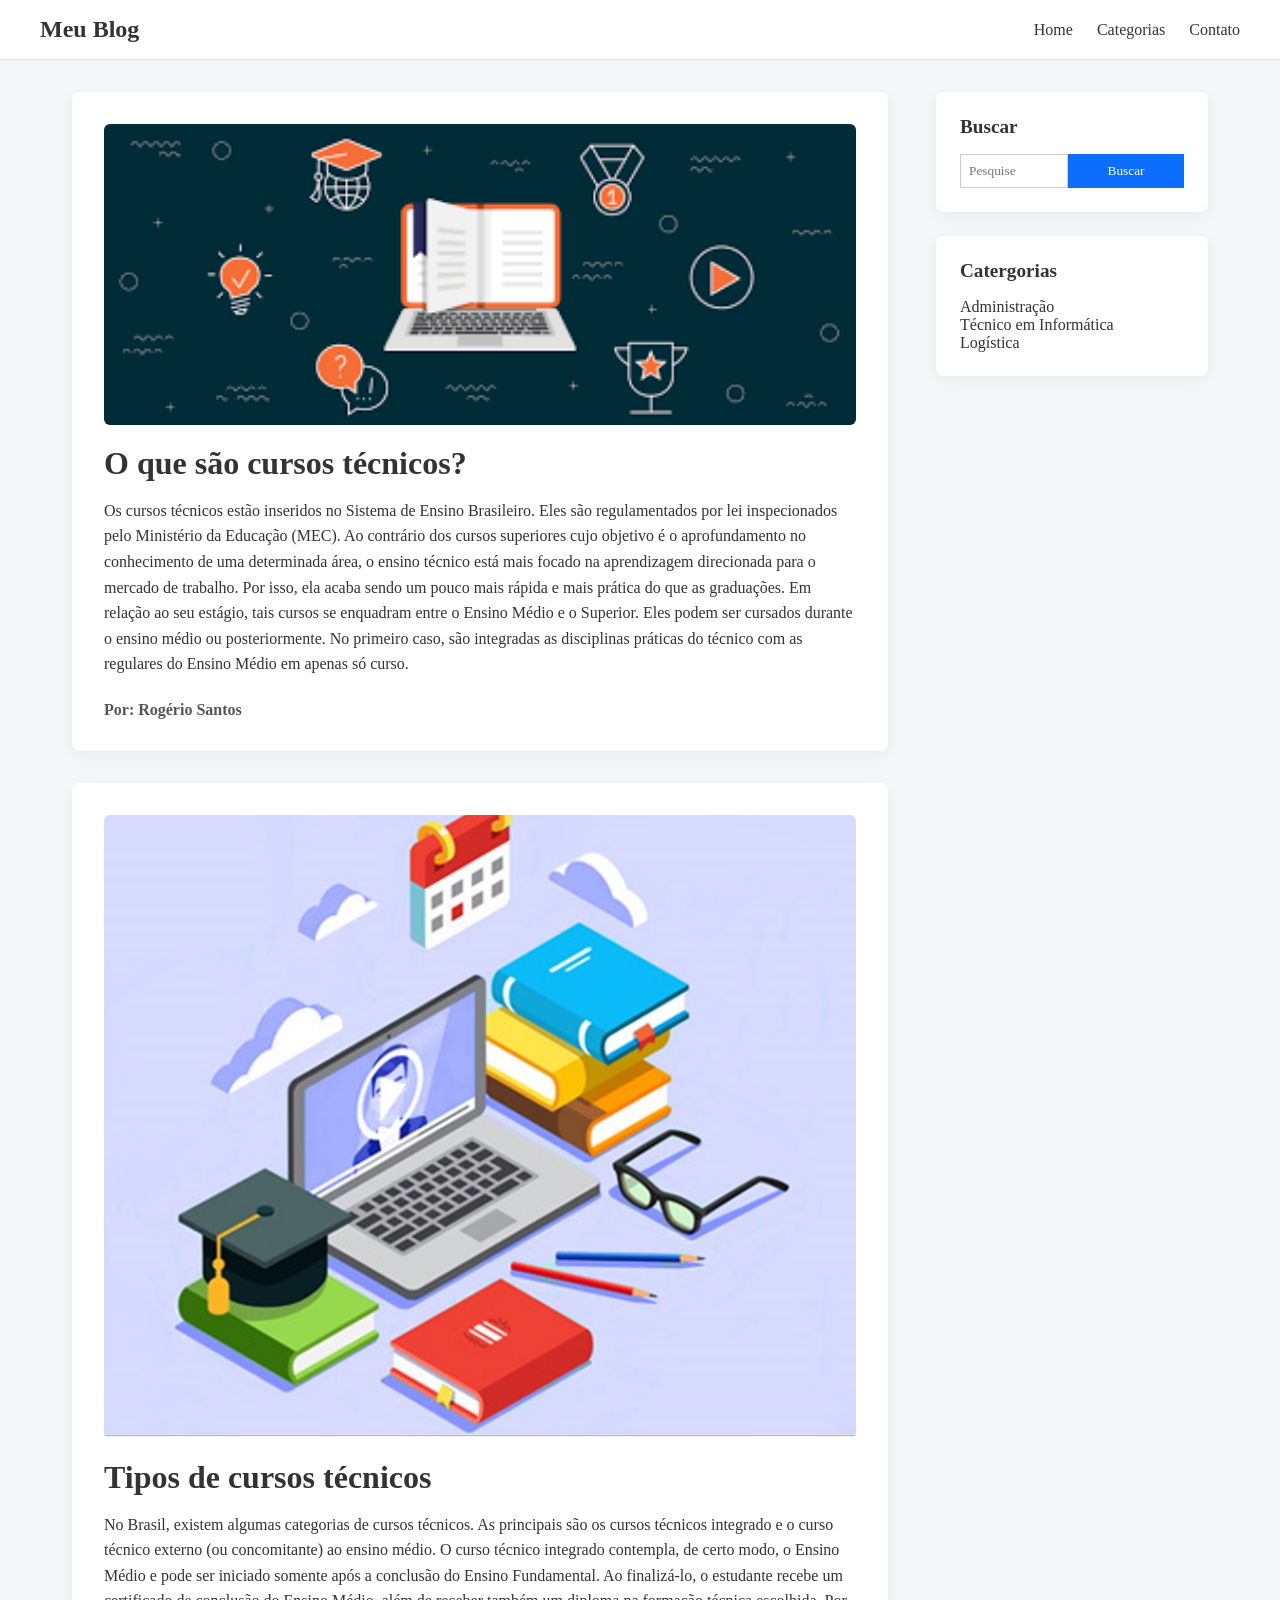
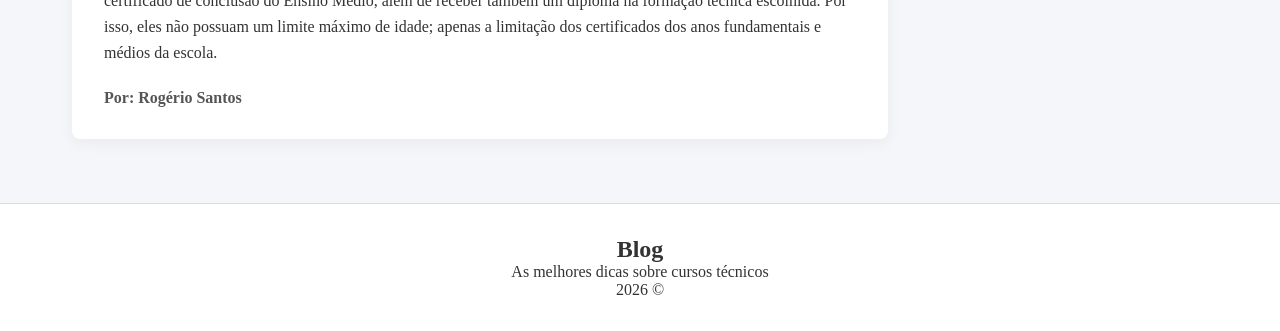
<file: index.html>
<!DOCTYPE html>
<html lang="en">

<head>
    <meta charset="UTF-8">
    <meta name="viewport" content="width=device-width, initial-scale=1.0">
    <title>Home</title>
    <link rel="stylesheet" href="CSS/index.css">
</head>

<body>
    <nav id="navbar">
        <div id="navbar-inner">
            <h2>Meu Blog</h2>
            <div class="menu-toggle" onclick="toggleMenu()">☰</div>

            <ul id="nav-links">
                <li><a href="index.html">Home</a></li>
                <li><a href="#">Categorias</a></li>
                <li><a href="#">Contato</a></li>
            </ul>
        </div>
    </nav>
    <div class="container">
        <main id="posts-container">
            <article class="post">
                <img src="IMG/curso2.jpg" alt="Livro com teclado">
                <h3 class="title">O que são cursos técnicos?</h3>
                <p class="description">
                    Os cursos técnicos estão inseridos no Sistema de Ensino Brasileiro. Eles são regulamentados por
                    lei
                    inspecionados pelo Ministério da Educação (MEC). Ao contrário dos cursos superiores cujo
                    objetivo é o aprofundamento no conhecimento de uma determinada área, o ensino técnico está
                    mais focado na aprendizagem direcionada para o mercado de trabalho. Por isso, ela acaba sendo
                    um pouco mais rápida e mais prática do que as graduações.
                    Em relação ao seu estágio, tais cursos se enquadram entre o Ensino Médio e o Superior. Eles
                    podem ser
                    cursados durante o ensino médio ou posteriormente. No primeiro caso, são integradas as
                    disciplinas
                    práticas do técnico com as regulares do Ensino Médio em apenas só curso.
                </p>
                <p class="author">Por: Rogério Santos</p>
            </article>
            <article class="post">
                <img class="imagem" src="IMG/curso3.jpg" alt="Mesa de estudo">
                <h3 class="title">Tipos de cursos técnicos</h3>
                <p class="description">No Brasil, existem algumas categorias de cursos técnicos. As principais são os
                    cursos técnicos
                    integrado e o curso técnico externo (ou concomitante) ao ensino médio. O curso técnico
                    integrado contempla, de certo modo, o Ensino Médio e pode ser iniciado somente após a
                    conclusão do Ensino Fundamental. Ao finalizá-lo, o estudante recebe um certificado de
                    conclusão do Ensino Médio, além de receber também um diploma na formação técnica escolhida.
                    Por isso, eles não possuam um limite máximo de idade; apenas a limitação dos
                    certificados dos
                    anos fundamentais e médios da escola.
                </p>
                <p class="author">Por: Rogério Santos</p>
            </article>
        </main>
        <aside id="sidebar">
            <section id="search-bar">
                <h4>Buscar</h4>
                <form>
                    <input type="text" name="busca" id="busca" placeholder="Pesquise">
                    <input type="submit" value="Buscar">
                </form>
            </section>
            <section id="categories">
                <h4>Catergorias</h4>
                <nav>
                    <ul>
                        <li><a href="HTML/adm.html">Administração</a></li>
                        <li><a href="HTML/informatica.html">Técnico em Informática</a></li>
                        <li><a href="HTML/logistica.html">Logística</a></li>
                    </ul>
                </nav>
            </section>
        </aside>
    </div>
    <footer id="footer">
        <h2>Blog</h2>
        <p>As melhores dicas sobre cursos técnicos</p>
        <p>2026 &copy</p>
    </footer>
    <script>
        function toggleMenu() {
            document.getElementById("nav-links").classList.toggle("active");
        }
    </script>
</body>

</html>
</file>
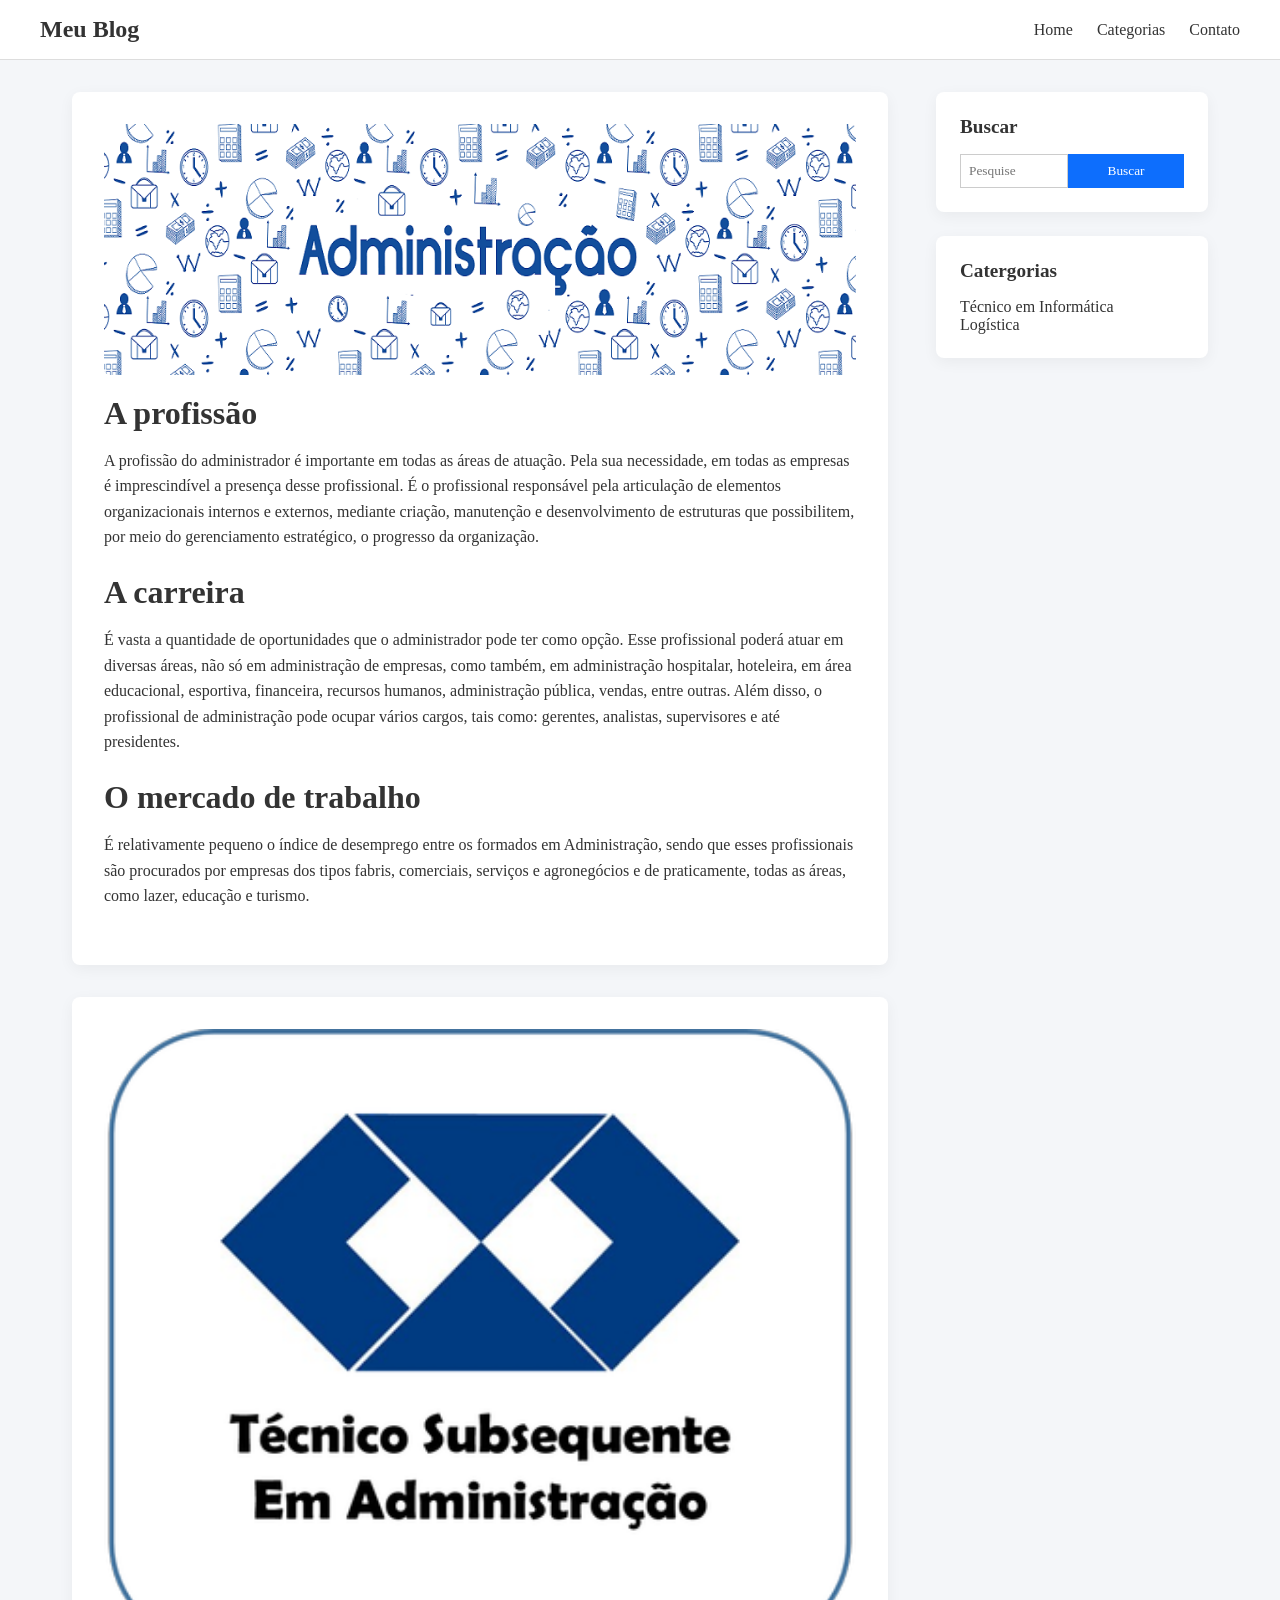
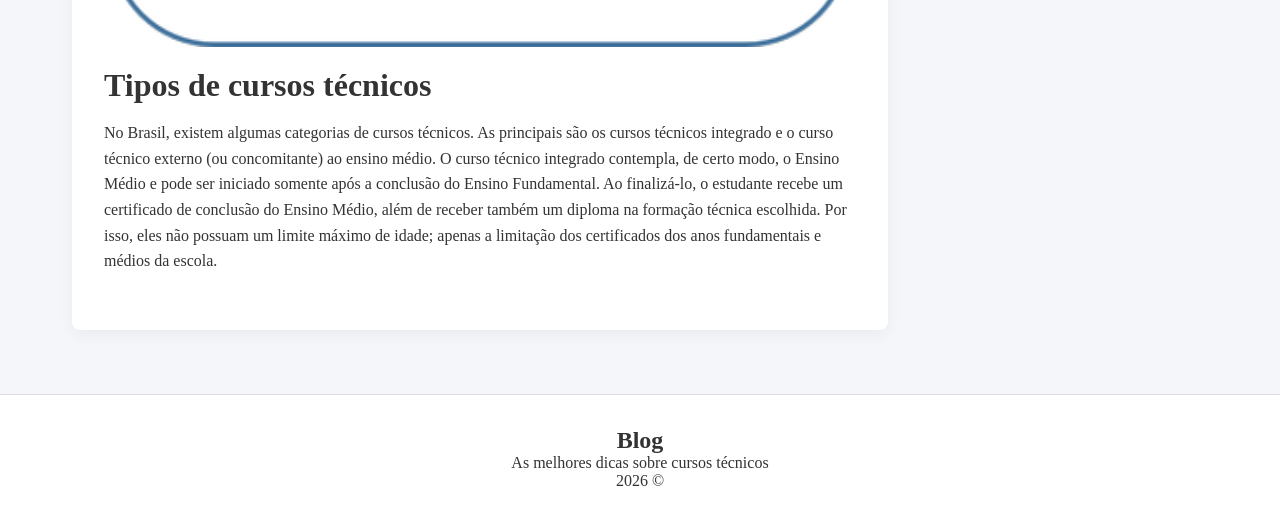
<file: HTML/adm.html>
<!DOCTYPE html>
<html lang="en">

<head>
    <meta charset="UTF-8">
    <meta name="viewport" content="width=device-width, initial-scale=1.0">
    <title>Administração</title>
    <link rel="stylesheet" href="../CSS/adm.css">
</head>

<body>
    <nav id="navbar">
        <div id="navbar-inner">
            <h2>Meu Blog</h2>
            <div class="menu-toggle" onclick="toggleMenu()">☰</div>

            <ul id="nav-links">
                <li><a href="../index.html">Home</a></li>
                <li><a href="#">Categorias</a></li>
                <li><a href="#">Contato</a></li>
            </ul>
        </div>
    </nav>
    <div class="container">
        <main id="posts-container">
            <article class="post">
                <img src="../IMG/ADMINISTRACAO.JPG" alt="Administração">
                <h3 class="title">A profissão</h3>
                <p class="description">
                    A profissão do administrador é importante em todas as áreas de atuação. Pela sua necessidade, em
                    todas as empresas é imprescindível a
                    presença desse profissional. É o profissional responsável pela articulação de elementos
                    organizacionais internos e externos, mediante criação,
                    manutenção e desenvolvimento de estruturas que possibilitem, por meio do gerenciamento estratégico,
                    o progresso da organização.
                </p>
                <h3 class="title">A carreira</h3>
                <p class="description">
                    É vasta a quantidade de oportunidades que o administrador pode ter como opção. Esse profissional
                    poderá atuar em diversas áreas,
                    não só em administração de empresas, como também, em administração hospitalar, hoteleira, em área
                    educacional, esportiva, financeira,
                    recursos humanos, administração pública, vendas, entre outras. Além disso, o profissional de
                    administração pode ocupar vários cargos,
                    tais como: gerentes, analistas, supervisores e até presidentes.
                </p>
                <h3 class="title">O mercado de trabalho</h3>
                <p class="description">
                    É relativamente pequeno o índice de desemprego entre os formados em Administração, sendo que esses
                    profissionais são procurados por empresas
                    dos tipos fabris, comerciais, serviços e agronegócios e de praticamente, todas as áreas, como lazer,
                    educação e turismo.
                </p>
            </article>
            <article class="post">
                <img class="imagem" src="../IMG/adm.tecnico.jpg" alt="Logo Administração">
                <h3 class="title">Tipos de cursos técnicos</h3>
                <p class="description">No Brasil, existem algumas categorias de cursos técnicos. As principais são os
                    cursos técnicos
                    integrado e o curso técnico externo (ou concomitante) ao ensino médio. O curso técnico
                    integrado contempla, de certo modo, o Ensino Médio e pode ser iniciado somente após a
                    conclusão do Ensino Fundamental. Ao finalizá-lo, o estudante recebe um certificado de
                    conclusão do Ensino Médio, além de receber também um diploma na formação técnica escolhida.
                    Por isso, eles não possuam um limite máximo de idade; apenas a limitação dos
                    certificados dos
                    anos fundamentais e médios da escola.
                </p>
            </article>
        </main>
        <aside id="sidebar">
            <section id="search-bar">
                <h4>Buscar</h4>
                <form>
                    <input type="text" name="busca" id="busca" placeholder="Pesquise">
                    <input type="submit" value="Buscar">
                </form>
            </section>
            <section id="categories">
                <h4>Catergorias</h4>
                <nav>
                    <ul>
                        <li><a href="informatica.html">Técnico em Informática</a></li>
                        <li><a href="logistica.html">Logística</a></li>
                    </ul>
                </nav>
            </section>
        </aside>
    </div>
    <footer id="footer">
        <h2>Blog</h2>
        <p>As melhores dicas sobre cursos técnicos</p>
        <p>2026 &copy</p>
    </footer>

    <script>
        function toggleMenu() {
            document.getElementById("nav-links").classList.toggle("active");
        }
    </script>
</body>

</html>
</file>
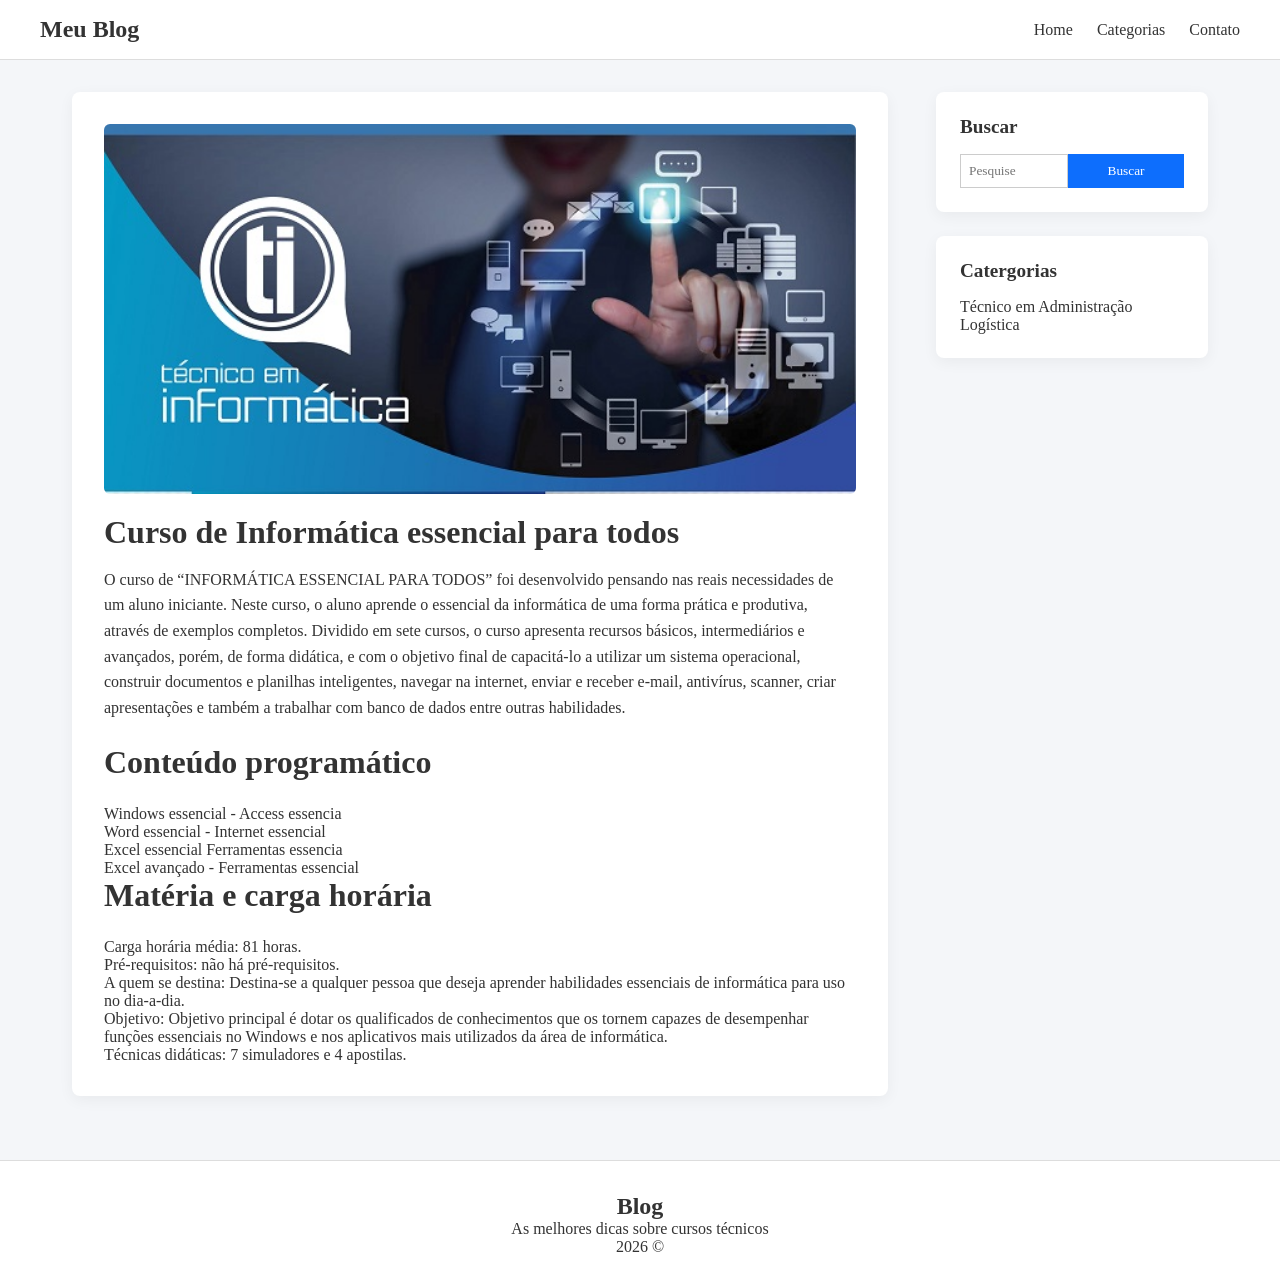
<file: HTML/informatica.html>
<!DOCTYPE html>
<html lang="en">

<head>
    <meta charset="UTF-8">
    <meta name="viewport" content="width=device-width, initial-scale=1.0">
    <title>Informática</title>
    <link rel="stylesheet" href="../CSS/informática.css">
</head>

<body>
    <nav id="navbar">
        <div id="navbar-inner">
            <h2>Meu Blog</h2>
            <div class="menu-toggle" onclick="toggleMenu()">☰</div>

            <ul id="nav-links">
                <li><a href="../index.html">Home</a></li>
                <li><a href="#">Categorias</a></li>
                <li><a href="#">Contato</a></li>
            </ul>
        </div>
    </nav>
    <div class="container">
        <main id="posts-container">
            <article class="post">
                <img src="../IMG/informatica01.jpg" alt="Técnico em TI">
                <h3 class="title">Curso de Informática essencial para todos</h3>
                <p class="description">
                    O curso de “INFORMÁTICA ESSENCIAL PARA TODOS” foi desenvolvido pensando nas reais necessidades de um
                    aluno iniciante.
                    Neste curso, o aluno aprende o essencial da informática de uma forma prática e produtiva, através de
                    exemplos completos.
                    Dividido em sete cursos, o curso apresenta recursos básicos, intermediários e avançados, porém, de
                    forma didática, e com o objetivo final de
                    capacitá-lo a utilizar um sistema operacional, construir documentos e planilhas inteligentes,
                    navegar na internet, enviar e receber e-mail,
                    antivírus, scanner, criar apresentações e também a trabalhar com banco de dados entre outras
                    habilidades.
                </p>

                <h3 class="title">Conteúdo programático</h3>
                <p class="description"></p>
                <p>Windows essencial - Access essencia</p>
                <p>Word essencial - Internet essencial</p>
                <p>Excel essencial Ferramentas essencia</p>
                <p>Excel avançado - Ferramentas essencial</p>

                <h3 class="title">Matéria e carga horária</h3>
                <p class="description">
                <p>Carga horária média: 81 horas.</p>
                <p>Pré-requisitos: não há pré-requisitos.</P>
                <p>A quem se destina: Destina-se a qualquer pessoa que deseja aprender habilidades essenciais de
                    informática para uso no dia-a-dia.</p>
                <p>Objetivo: Objetivo principal é dotar os qualificados de conhecimentos que os tornem capazes de
                    desempenhar funções essenciais no
                    Windows e nos aplicativos mais utilizados da área de informática.
                <p>
                <p>Técnicas didáticas: 7 simuladores e 4 apostilas.</p>
                </p>
            </article>
        </main>
        <aside id="sidebar">
            <section id="search-bar">
                <h4>Buscar</h4>
                <form>
                    <input type="text" name="busca" id="busca" placeholder="Pesquise">
                    <input type="submit" value="Buscar">
                </form>
            </section>
            <section id="categories">
                <h4>Catergorias</h4>
                <nav>
                    <ul>
                        <li><a href="adm.html">Técnico em Administração</a></li>
                        <li><a href="logistica.html">Logística</a></li>
                    </ul>
                </nav>
            </section>
        </aside>
    </div>
    <footer id="footer">
        <h2>Blog</h2>
        <p>As melhores dicas sobre cursos técnicos</p>
        <p>2026 &copy</p>
    </footer>

    <script>
        function toggleMenu() {
            document.getElementById("nav-links").classList.toggle("active");
        }
    </script>
</body>

</html>
</file>
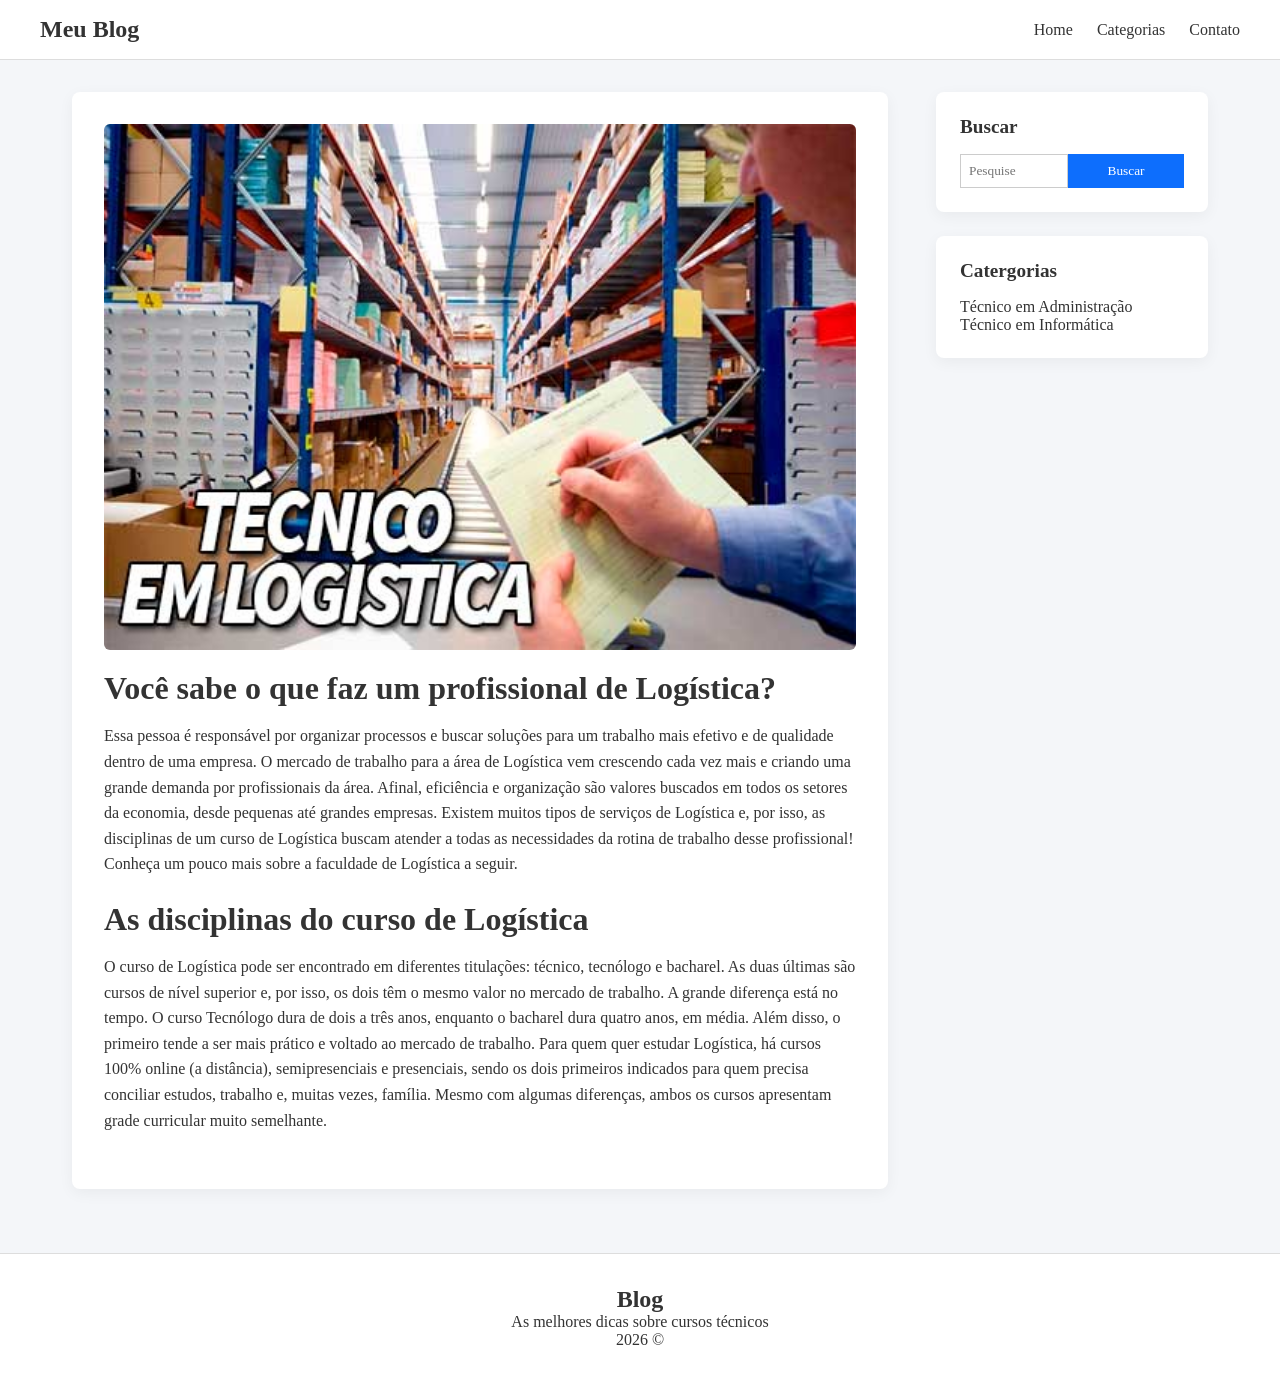
<file: HTML/logistica.html>
<!DOCTYPE html>
<html lang="en">

<head>
    <meta charset="UTF-8">
    <meta name="viewport" content="width=device-width, initial-scale=1.0">
    <title>Logística</title>
    <link rel="stylesheet" href="../CSS/logistica.css">
</head>

<body>
    <nav id="navbar">
        <div id="navbar-inner">
            <h2>Meu Blog</h2>
            <div class="menu-toggle" onclick="toggleMenu()">☰</div>
            <ul id="nav-links">
                <li><a href="../index.html">Home</a></li>
                <li><a href="#">Categorias</a></li>
                <li><a href="#">Contato</a></li>
            </ul>
        </div>

        </div>
    </nav>
    <div class="container">
        <main id="posts-container">
            <article class="post">
                <img src="../IMG/tec.logistica.jpg" alt="Galpão de logistica">
                <h3 class="title">Você sabe o que faz um profissional de Logística?</h3>
                <p class="description">
                    Essa pessoa é responsável por organizar processos e buscar soluções para um trabalho mais efetivo e
                    de qualidade dentro de uma empresa.
                    O mercado de trabalho para a área de Logística vem crescendo cada vez mais e criando uma grande
                    demanda por profissionais da área.
                    Afinal, eficiência e organização são valores buscados em todos os setores da economia, desde
                    pequenas até grandes empresas.
                    Existem muitos tipos de serviços de Logística e, por isso, as disciplinas de um curso de Logística
                    buscam atender a todas as necessidades
                    da rotina de trabalho desse profissional! Conheça um pouco mais sobre a faculdade de Logística a
                    seguir.</P>

                <h3 class="title">As disciplinas do curso de Logística</h3>
                <p class="description">
                    O curso de Logística pode ser encontrado em diferentes titulações: técnico, tecnólogo e bacharel. As
                    duas últimas são cursos de nível superior e,
                    por isso, os dois têm o mesmo valor no mercado de trabalho.
                    A grande diferença está no tempo. O curso Tecnólogo dura de dois a três anos, enquanto o bacharel
                    dura quatro anos, em média. Além disso,
                    o primeiro tende a ser mais prático e voltado ao mercado de trabalho. Para quem quer estudar
                    Logística, há cursos 100% online (a distância),
                    semipresenciais e presenciais, sendo os dois primeiros indicados para quem precisa conciliar
                    estudos, trabalho e, muitas vezes, família.
                    Mesmo com algumas diferenças, ambos os cursos apresentam grade curricular muito semelhante.
                </p>
            </article>
        </main>
        <aside id="sidebar">
            <section id="search-bar">
                <h4>Buscar</h4>
                <form>
                    <input type="text" name="busca" id="busca" placeholder="Pesquise">
                    <input type="submit" value="Buscar">
                </form>
            </section>
            <section id="categories">
                <h4>Catergorias</h4>
                <nav>
                    <ul>
                        <li><a href="adm.html">Técnico em Administração</a></li>
                        <li><a href="informatica.html">Técnico em Informática</a></li>
                    </ul>
                </nav>
            </section>
        </aside>
    </div>
    <footer id="footer">
        <h2>Blog</h2>
        <p>As melhores dicas sobre cursos técnicos</p>
        <p>2026 &copy</p>
    </footer>

    <script>
        function toggleMenu() {
            document.getElementById("nav-links").classList.toggle("active");
        }
    </script>
</body>

</html>
</file>
<file: CSS/index.css>
/* ================= RESET ================= */
*{
    margin: 0;
    padding: 0;
    box-sizing: border-box;
    font-family: 'Georgia', serif;
}

body{
    background-color: #f4f6f9;
    color: #333;
}

ul{ list-style: none; }
a{
    text-decoration: none;
    color: #333;
    transition: .3s;
}
a:hover{ color: #0d6efd; }

/* ================= NAVBAR ================= */
#navbar{
    background: #fff;
    border-bottom: 1px solid #ddd;
    padding: 1rem 2rem;
    position: sticky;
    top: 0;
    z-index: 1000;
}

#navbar-inner{
    max-width: 1200px;
    margin: auto;
    display: flex;
    justify-content: space-between;
    align-items: center;
}

#nav-links{
    display: flex;
    gap: 1.5rem;
}

/* Botão hamburguer */
.menu-toggle{
    display: none;
    font-size: 1.8rem;
    cursor: pointer;
}

/* ================= LAYOUT GRID ================= */
.container{
    max-width: 1200px;
    margin: 2rem auto;
    padding: 0 2rem;
    display: grid;
    grid-template-columns: 3fr 1fr;
    gap: 3rem;
}

/* ================= POSTS ================= */
.post{
    background: #fff;
    padding: 2rem;
    border-radius: 8px;
    margin-bottom: 2rem;
    box-shadow: 0 4px 15px rgba(0,0,0,0.05);
    transition: .3s;
}

.post:hover{
    transform: translateY(-5px);
}

.post img{
    width: 100%;
    border-radius: 6px;
    margin-bottom: 1rem;
}

.title{
    font-size: 2rem;
    margin-bottom: 1rem;
}

.description{
    margin-bottom: 1.5rem;
    line-height: 1.6;
}

.author{
    font-weight: bold;
    color: #555;
}

/* ================= SIDEBAR ================= */
#sidebar section{
    background: #fff;
    padding: 1.5rem;
    border-radius: 8px;
    margin-bottom: 1.5rem;
    box-shadow: 0 4px 15px rgba(0,0,0,0.05);
}

#sidebar h4{
    margin-bottom: 1rem;
    font-size: 1.2rem;
}

#search-bar form{
    display: flex;
}

#search-bar input{
    padding: .5rem;
    border: 1px solid #ccc;
    width: 100%;
}

#search-bar input[type="submit"]{
    background: #0d6efd;
    color: #fff;
    border: none;
    padding: .5rem 1rem;
    cursor: pointer;
}

#tags-container{
    display: flex;
    flex-wrap: wrap;
    gap: .5rem;
}

#tags-container a{
    background: #e9ecef;
    padding: .4rem .6rem;
    border-radius: 4px;
    font-size: .85rem;
}

/* ================= FOOTER ================= */
#footer{
    text-align: center;
    padding: 2rem;
    background: #fff;
    border-top: 1px solid #ddd;
    margin-top: 2rem;
}

/* ================================================= */
/* ================= RESPONSIVIDADE ================= */
/* ================================================= */

/* ===== TABLET ===== */
@media (max-width: 1024px){
    .container{
        grid-template-columns: 2fr 1fr;
        gap: 2rem;
    }
}

/* ===== MOBILE ===== */
@media (max-width: 768px){

    .container{
        grid-template-columns: 1fr;
    }

    #nav-links{
        position: absolute;
        top: 60px;
        right: 0;
        background: #fff;
        flex-direction: column;
        width: 200px;
        padding: 1rem;
        border-left: 1px solid #ddd;
        display: none;
    }

    #nav-links.active{
        display: flex;
    }

    .menu-toggle{
        display: block;
    }
}

/* ===== MOBILE PEQUENO ===== */
@media (max-width: 480px){
    .title{
        font-size: 1.5rem;
    }

    .post{
        padding: 1.2rem;
    }
}
</file>
<file: CSS/adm.css>
/* ================= RESET ================= */
*{
    margin: 0;
    padding: 0;
    box-sizing: border-box;
    font-family: 'Georgia', serif;
}

body{
    background-color: #f4f6f9;
    color: #333;
}

ul{ list-style: none; }
a{
    text-decoration: none;
    color: #333;
    transition: .3s;
}
a:hover{ color: #0d6efd; }

/* ================= NAVBAR ================= */
#navbar{
    background: #fff;
    border-bottom: 1px solid #ddd;
    padding: 1rem 2rem;
    position: sticky;
    top: 0;
    z-index: 1000;
}

#navbar-inner{
    max-width: 1200px;
    margin: auto;
    display: flex;
    justify-content: space-between;
    align-items: center;
}

#nav-links{
    display: flex;
    gap: 1.5rem;
}

/* Botão hamburguer */
.menu-toggle{
    display: none;
    font-size: 1.8rem;
    cursor: pointer;
}

/* ================= LAYOUT GRID ================= */
.container{
    max-width: 1200px;
    margin: 2rem auto;
    padding: 0 2rem;
    display: grid;
    grid-template-columns: 3fr 1fr;
    gap: 3rem;
}

/* ================= POSTS ================= */
.post{
    background: #fff;
    padding: 2rem;
    border-radius: 8px;
    margin-bottom: 2rem;
    box-shadow: 0 4px 15px rgba(0,0,0,0.05);
    transition: .3s;
}

.post:hover{
    transform: translateY(-5px);
}

.post img{
    width: 100%;
    border-radius: 6px;
    margin-bottom: 1rem;
}

.title{
    font-size: 2rem;
    margin-bottom: 1rem;
}

.description{
    margin-bottom: 1.5rem;
    line-height: 1.6;
}

.author{
    font-weight: bold;
    color: #555;
}

/* ================= SIDEBAR ================= */
#sidebar section{
    background: #fff;
    padding: 1.5rem;
    border-radius: 8px;
    margin-bottom: 1.5rem;
    box-shadow: 0 4px 15px rgba(0,0,0,0.05);
}

#sidebar h4{
    margin-bottom: 1rem;
    font-size: 1.2rem;
}

#search-bar form{
    display: flex;
}

#search-bar input{
    padding: .5rem;
    border: 1px solid #ccc;
    width: 100%;
}

#search-bar input[type="submit"]{
    background: #0d6efd;
    color: #fff;
    border: none;
    padding: .5rem 1rem;
    cursor: pointer;
}

#tags-container{
    display: flex;
    flex-wrap: wrap;
    gap: .5rem;
}

#tags-container a{
    background: #e9ecef;
    padding: .4rem .6rem;
    border-radius: 4px;
    font-size: .85rem;
}

/* ================= FOOTER ================= */
#footer{
    text-align: center;
    padding: 2rem;
    background: #fff;
    border-top: 1px solid #ddd;
    margin-top: 2rem;
}

/* ================================================= */
/* ================= RESPONSIVIDADE ================= */
/* ================================================= */

/* ===== TABLET ===== */
@media (max-width: 1024px){
    .container{
        grid-template-columns: 2fr 1fr;
        gap: 2rem;
    }
}

/* ===== MOBILE ===== */
@media (max-width: 768px){

    .container{
        grid-template-columns: 1fr;
    }

    #nav-links{
        position: absolute;
        top: 60px;
        right: 0;
        background: #fff;
        flex-direction: column;
        width: 200px;
        padding: 1rem;
        border-left: 1px solid #ddd;
        display: none;
    }

    #nav-links.active{
        display: flex;
    }

    .menu-toggle{
        display: block;
    }
}

/* ===== MOBILE PEQUENO ===== */
@media (max-width: 480px){
    .title{
        font-size: 1.5rem;
    }

    .post{
        padding: 1.2rem;
    }
}
</file>
<file: CSS/informática.css>
/* ================= RESET ================= */
*{
    margin: 0;
    padding: 0;
    box-sizing: border-box;
    font-family: 'Georgia', serif;
}

body{
    background-color: #f4f6f9;
    color: #333;
}

ul{ list-style: none; }
a{
    text-decoration: none;
    color: #333;
    transition: .3s;
}
a:hover{ color: #0d6efd; }

/* ================= NAVBAR ================= */
#navbar{
    background: #fff;
    border-bottom: 1px solid #ddd;
    padding: 1rem 2rem;
    position: sticky;
    top: 0;
    z-index: 1000;
}

#navbar-inner{
    max-width: 1200px;
    margin: auto;
    display: flex;
    justify-content: space-between;
    align-items: center;
}

#nav-links{
    display: flex;
    gap: 1.5rem;
}

/* Botão hamburguer */
.menu-toggle{
    display: none;
    font-size: 1.8rem;
    cursor: pointer;
}

/* ================= LAYOUT GRID ================= */
.container{
    max-width: 1200px;
    margin: 2rem auto;
    padding: 0 2rem;
    display: grid;
    grid-template-columns: 3fr 1fr;
    gap: 3rem;
}

/* ================= POSTS ================= */
.post{
    background: #fff;
    padding: 2rem;
    border-radius: 8px;
    margin-bottom: 2rem;
    box-shadow: 0 4px 15px rgba(0,0,0,0.05);
    transition: .3s;
}

.post:hover{
    transform: translateY(-5px);
}

.post img{
    width: 100%;
    border-radius: 6px;
    margin-bottom: 1rem;
}

.title{
    font-size: 2rem;
    margin-bottom: 1rem;
}

.description{
    margin-bottom: 1.5rem;
    line-height: 1.6;
}

.author{
    font-weight: bold;
    color: #555;
}

/* ================= SIDEBAR ================= */
#sidebar section{
    background: #fff;
    padding: 1.5rem;
    border-radius: 8px;
    margin-bottom: 1.5rem;
    box-shadow: 0 4px 15px rgba(0,0,0,0.05);
}

#sidebar h4{
    margin-bottom: 1rem;
    font-size: 1.2rem;
}

#search-bar form{
    display: flex;
}

#search-bar input{
    padding: .5rem;
    border: 1px solid #ccc;
    width: 100%;
}

#search-bar input[type="submit"]{
    background: #0d6efd;
    color: #fff;
    border: none;
    padding: .5rem 1rem;
    cursor: pointer;
}

#tags-container{
    display: flex;
    flex-wrap: wrap;
    gap: .5rem;
}

#tags-container a{
    background: #e9ecef;
    padding: .4rem .6rem;
    border-radius: 4px;
    font-size: .85rem;
}

/* ================= FOOTER ================= */
#footer{
    text-align: center;
    padding: 2rem;
    background: #fff;
    border-top: 1px solid #ddd;
    margin-top: 2rem;
}

/* ================================================= */
/* ================= RESPONSIVIDADE ================= */
/* ================================================= */

/* ===== TABLET ===== */
@media (max-width: 1024px){
    .container{
        grid-template-columns: 2fr 1fr;
        gap: 2rem;
    }
}

/* ===== MOBILE ===== */
@media (max-width: 768px){

    .container{
        grid-template-columns: 1fr;
    }

    #nav-links{
        position: absolute;
        top: 60px;
        right: 0;
        background: #fff;
        flex-direction: column;
        width: 200px;
        padding: 1rem;
        border-left: 1px solid #ddd;
        display: none;
    }

    #nav-links.active{
        display: flex;
    }

    .menu-toggle{
        display: block;
    }
}

/* ===== MOBILE PEQUENO ===== */
@media (max-width: 480px){
    .title{
        font-size: 1.5rem;
    }

    .post{
        padding: 1.2rem;
    }
}
</file>
<file: CSS/logistica.css>
/* ================= RESET ================= */
*{
    margin: 0;
    padding: 0;
    box-sizing: border-box;
    font-family: 'Georgia', serif;
}

body{
    background-color: #f4f6f9;
    color: #333;
}

ul{ list-style: none; }
a{
    text-decoration: none;
    color: #333;
    transition: .3s;
}
a:hover{ color: #0d6efd; }

/* ================= NAVBAR ================= */
#navbar{
    background: #fff;
    border-bottom: 1px solid #ddd;
    padding: 1rem 2rem;
    position: sticky;
    top: 0;
    z-index: 1000;
}

#navbar-inner{
    max-width: 1200px;
    margin: auto;
    display: flex;
    justify-content: space-between;
    align-items: center;
}

#nav-links{
    display: flex;
    gap: 1.5rem;
}

/* Botão hamburguer */
.menu-toggle{
    display: none;
    font-size: 1.8rem;
    cursor: pointer;
}

/* ================= LAYOUT GRID ================= */
.container{
    max-width: 1200px;
    margin: 2rem auto;
    padding: 0 2rem;
    display: grid;
    grid-template-columns: 3fr 1fr;
    gap: 3rem;
}

/* ================= POSTS ================= */
.post{
    background: #fff;
    padding: 2rem;
    border-radius: 8px;
    margin-bottom: 2rem;
    box-shadow: 0 4px 15px rgba(0,0,0,0.05);
    transition: .3s;
}

.post:hover{
    transform: translateY(-5px);
}

.post img{
    width: 100%;
    border-radius: 6px;
    margin-bottom: 1rem;
}

.title{
    font-size: 2rem;
    margin-bottom: 1rem;
}

.description{
    margin-bottom: 1.5rem;
    line-height: 1.6;
}

.author{
    font-weight: bold;
    color: #555;
}

/* ================= SIDEBAR ================= */
#sidebar section{
    background: #fff;
    padding: 1.5rem;
    border-radius: 8px;
    margin-bottom: 1.5rem;
    box-shadow: 0 4px 15px rgba(0,0,0,0.05);
}

#sidebar h4{
    margin-bottom: 1rem;
    font-size: 1.2rem;
}

#search-bar form{
    display: flex;
}

#search-bar input{
    padding: .5rem;
    border: 1px solid #ccc;
    width: 100%;
}

#search-bar input[type="submit"]{
    background: #0d6efd;
    color: #fff;
    border: none;
    padding: .5rem 1rem;
    cursor: pointer;
}

#tags-container{
    display: flex;
    flex-wrap: wrap;
    gap: .5rem;
}

#tags-container a{
    background: #e9ecef;
    padding: .4rem .6rem;
    border-radius: 4px;
    font-size: .85rem;
}

/* ================= FOOTER ================= */
#footer{
    text-align: center;
    padding: 2rem;
    background: #fff;
    border-top: 1px solid #ddd;
    margin-top: 2rem;
}

/* ================================================= */
/* ================= RESPONSIVIDADE ================= */
/* ================================================= */

/* ===== TABLET ===== */
@media (max-width: 1024px){
    .container{
        grid-template-columns: 2fr 1fr;
        gap: 2rem;
    }
}

/* ===== MOBILE ===== */
@media (max-width: 768px){

    .container{
        grid-template-columns: 1fr;
    }

    #nav-links{
        position: absolute;
        top: 60px;
        right: 0;
        background: #fff;
        flex-direction: column;
        width: 200px;
        padding: 1rem;
        border-left: 1px solid #ddd;
        display: none;
    }

    #nav-links.active{
        display: flex;
    }

    .menu-toggle{
        display: block;
    }
}

/* ===== MOBILE PEQUENO ===== */
@media (max-width: 480px){
    .title{
        font-size: 1.5rem;
    }

    .post{
        padding: 1.2rem;
    }
}
</file>
